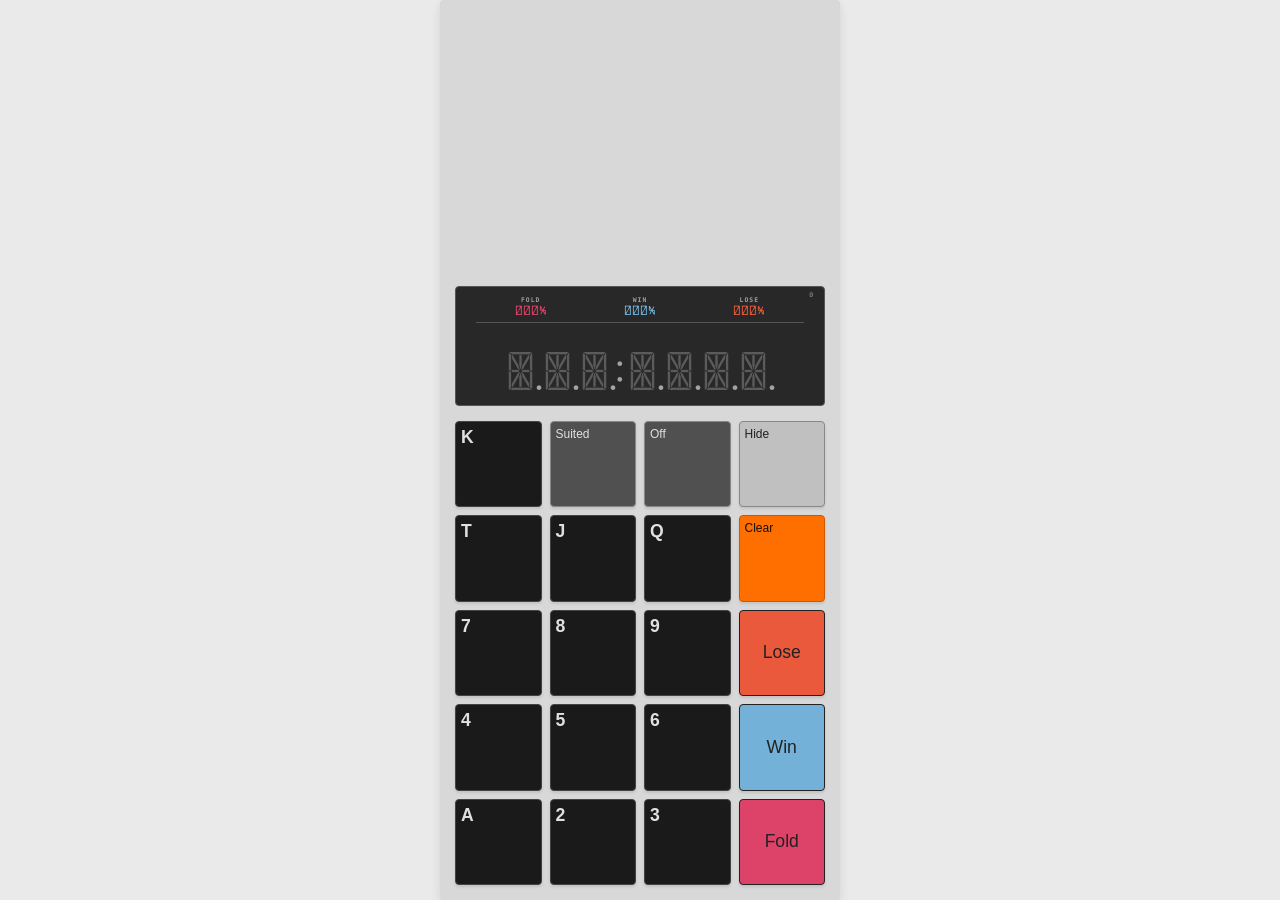
<file: index.html>
<!DOCTYPE html>
<html lang="en">
<head>
    <meta charset="UTF-8">
    <meta name="viewport" content="width=device-width, initial-scale=1.0, viewport-fit=cover">
    <title>Poker Hand Logger</title>
    
    <!-- PWA Meta Tags -->
    <meta name="description" content="Log and track your poker hand results">
    <meta name="theme-color" content="#282828">
    
    <!-- iOS specific meta tags -->
    <meta name="apple-mobile-web-app-capable" content="yes">
    <meta name="apple-mobile-web-app-status-bar-style" content="black-translucent">
    <meta name="apple-mobile-web-app-title" content="Poker Log">
    
    <!-- iOS icons -->
    <link rel="apple-touch-icon" href="icons/apple-icon-180x180.png">
    <link rel="apple-touch-icon" sizes="152x152" href="icons/apple-icon-152x152.png">
    <link rel="apple-touch-icon" sizes="180x180" href="icons/apple-icon-180x180.png">
    <link rel="apple-touch-icon" sizes="167x167" href="icons/apple-icon-167x167.png">
    
    <!-- iOS splash screens -->
    <link rel="apple-touch-startup-image" href="icons/apple-splash-2048-2732.png" media="(device-width: 1024px) and (device-height: 1366px) and (-webkit-device-pixel-ratio: 2) and (orientation: portrait)">
    <link rel="apple-touch-startup-image" href="icons/apple-splash-1668-2388.png" media="(device-width: 834px) and (device-height: 1194px) and (-webkit-device-pixel-ratio: 2) and (orientation: portrait)">
    <link rel="apple-touch-startup-image" href="icons/apple-splash-1536-2048.png" media="(device-width: 768px) and (device-height: 1024px) and (-webkit-device-pixel-ratio: 2) and (orientation: portrait)">
    <link rel="apple-touch-startup-image" href="icons/apple-splash-1125-2436.png" media="(device-width: 375px) and (device-height: 812px) and (-webkit-device-pixel-ratio: 3) and (orientation: portrait)">
    <link rel="apple-touch-startup-image" href="icons/apple-splash-1242-2688.png" media="(device-width: 414px) and (device-height: 896px) and (-webkit-device-pixel-ratio: 3) and (orientation: portrait)">
    <link rel="apple-touch-startup-image" href="icons/apple-splash-828-1792.png" media="(device-width: 414px) and (device-height: 896px) and (-webkit-device-pixel-ratio: 2) and (orientation: portrait)">
    <link rel="apple-touch-startup-image" href="icons/apple-splash-1242-2208.png" media="(device-width: 414px) and (device-height: 736px) and (-webkit-device-pixel-ratio: 3) and (orientation: portrait)">
    <link rel="apple-touch-startup-image" href="icons/apple-splash-750-1334.png" media="(device-width: 375px) and (device-height: 667px) and (-webkit-device-pixel-ratio: 2) and (orientation: portrait)">
    <link rel="apple-touch-startup-image" href="icons/apple-splash-640-1136.png" media="(device-width: 320px) and (device-height: 568px) and (-webkit-device-pixel-ratio: 2) and (orientation: portrait)">
    
    <!-- PWA manifest -->
    <link rel="manifest" href="manifest.json">
    
    <!-- Favicon -->
    <link rel="shortcut icon" href="icons/favicon.ico">
    
    <!-- Main stylesheet -->
    <link rel="stylesheet" href="style.css">
</head>
<body>
    <div class="poker-logger">
        <div class="display" id="hand-display">
            <div class="stats-display">
                <span class="stat-item fold-stat">
                    <span class="stat-label">FOLD</span>
                    <span class="stat-value" id="fold-percent">000%</span>
                </span>
                <span class="stat-item win-stat">
                    <span class="stat-label">WIN</span>
                    <span class="stat-value" id="win-percent">000%</span>
                </span>
                <span class="stat-item lose-stat">
                    <span class="stat-label">LOSE</span>
                    <span class="stat-value" id="lose-percent">000%</span>
                </span>
            </div>
            <span id="main-display-text"></span>
            <span id="hand-counter" title="View History">0</span>
        </div>

        <div class="button-grid main-inputs">
            <button class="btn btn-card">K</button>
            <button class="btn btn-modifier">Suited</button>
            <button class="btn btn-modifier">Off</button>
            <button class="btn btn-action">Hide</button> 
            <button class="btn btn-card">T</button>
            <button class="btn btn-card">J</button>
            <button class="btn btn-card">Q</button>
            <button class="btn btn-action clear">Clear</button> 
            <button class="btn btn-card">7</button>
            <button class="btn btn-card">8</button>
            <button class="btn btn-card">9</button>
            <button class="btn btn-outcome lose">Lose</button>
            <button class="btn btn-card">4</button>
            <button class="btn btn-card">5</button>
            <button class="btn btn-card">6</button>
            <button class="btn btn-outcome win">Win</button>
            <button class="btn btn-card">A</button>
            <button class="btn btn-card">2</button>
            <button class="btn btn-card">3</button>
            <button class="btn btn-outcome fold">Fold</button>
        </div>
    </div>
    
    <!-- Main script -->
    <script src="script.js" defer></script>
    
    <!-- Service Worker Registration -->
    <script>
        if ('serviceWorker' in navigator) {
            window.addEventListener('load', () => {
                navigator.serviceWorker.register('./service-worker.js')
                    .then(registration => {
                        console.log('ServiceWorker registration successful with scope: ', registration.scope);
                    })
                    .catch(err => {
                        console.log('ServiceWorker registration failed: ', err);
                    });
            });
        }
    </script>
</body>
</html>
</file>
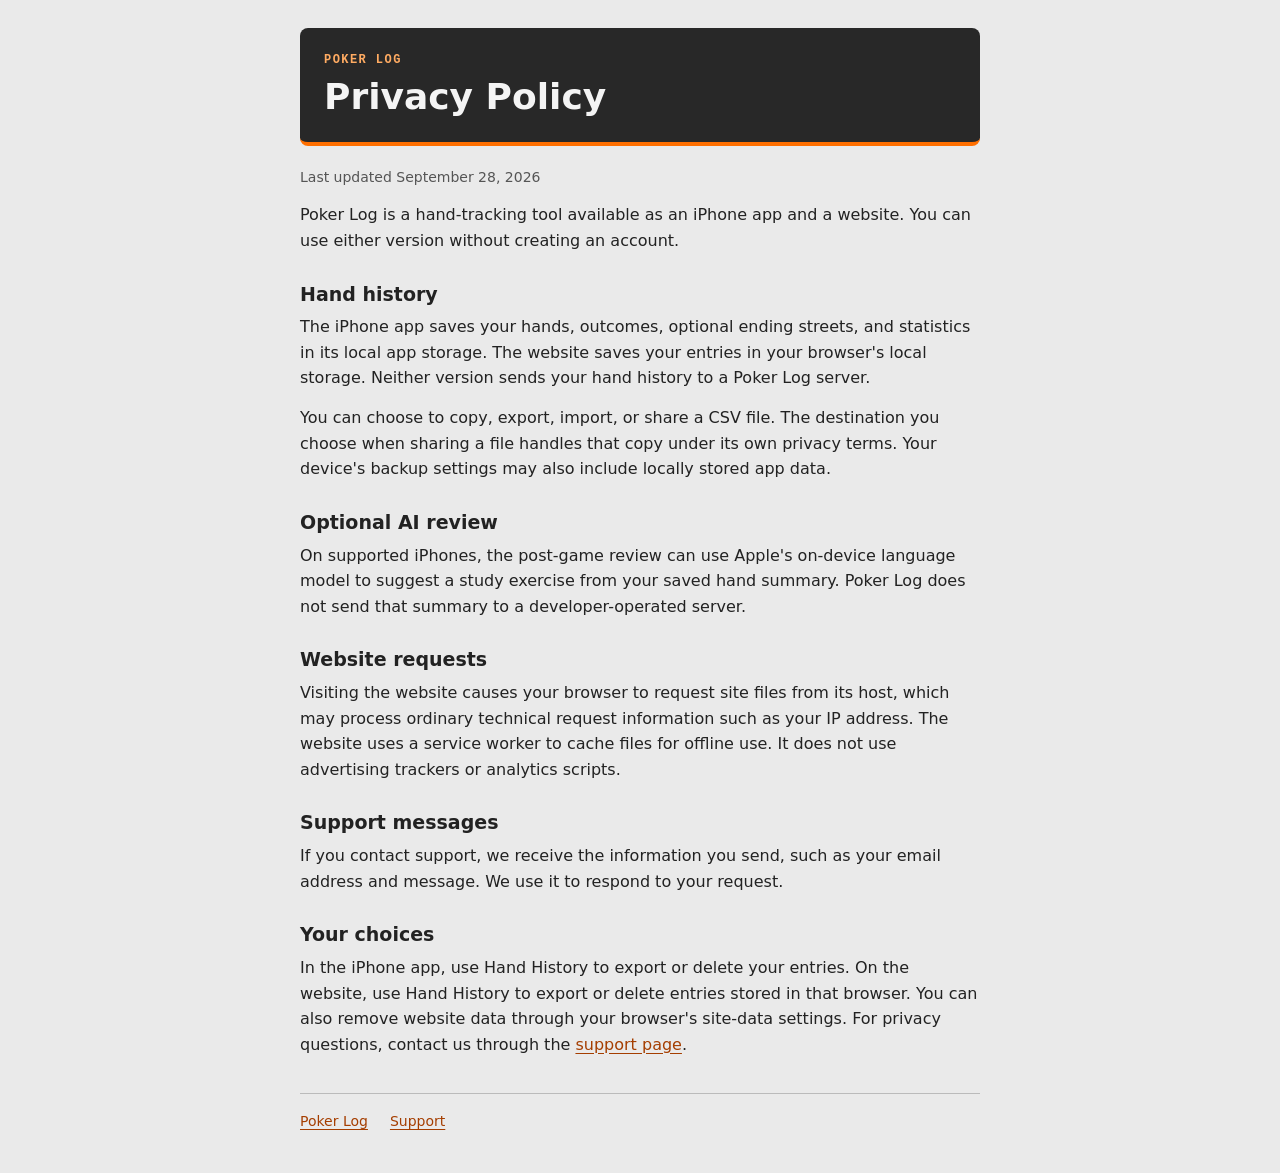
<file: privacy/index.html>
<!doctype html>
<html lang="en">
<head>
  <meta charset="utf-8">
  <meta name="viewport" content="width=device-width, initial-scale=1, viewport-fit=cover">
  <meta name="theme-color" content="#282828">
  <meta name="description" content="How Poker Log handles hand history and support messages.">
  <title>Privacy Policy · Poker Log</title>
  <link rel="stylesheet" href="../legal.css">
</head>
<body>
  <main class="page">
    <header>
      <p class="eyebrow">Poker Log</p>
      <h1>Privacy Policy</h1>
    </header>

    <p class="updated">Last updated September 28, 2026</p>
    <p>Poker Log is a hand-tracking tool available as an iPhone app and a website. You can use either version without creating an account.</p>

    <h2>Hand history</h2>
    <p>The iPhone app saves your hands, outcomes, optional ending streets, and statistics in its local app storage. The website saves your entries in your browser's local storage. Neither version sends your hand history to a Poker Log server.</p>
    <p>You can choose to copy, export, import, or share a CSV file. The destination you choose when sharing a file handles that copy under its own privacy terms. Your device's backup settings may also include locally stored app data.</p>

    <h2>Optional AI review</h2>
    <p>On supported iPhones, the post-game review can use Apple's on-device language model to suggest a study exercise from your saved hand summary. Poker Log does not send that summary to a developer-operated server.</p>

    <h2>Website requests</h2>
    <p>Visiting the website causes your browser to request site files from its host, which may process ordinary technical request information such as your IP address. The website uses a service worker to cache files for offline use. It does not use advertising trackers or analytics scripts.</p>

    <h2>Support messages</h2>
    <p>If you contact support, we receive the information you send, such as your email address and message. We use it to respond to your request.</p>

    <h2>Your choices</h2>
    <p>In the iPhone app, use Hand History to export or delete your entries. On the website, use Hand History to export or delete entries stored in that browser. You can also remove website data through your browser's site-data settings. For privacy questions, contact us through the <a href="../support/">support page</a>.</p>

    <footer>
      <a href="../">Poker Log</a>
      <a href="../support/">Support</a>
    </footer>
  </main>
</body>
</html>
</file>
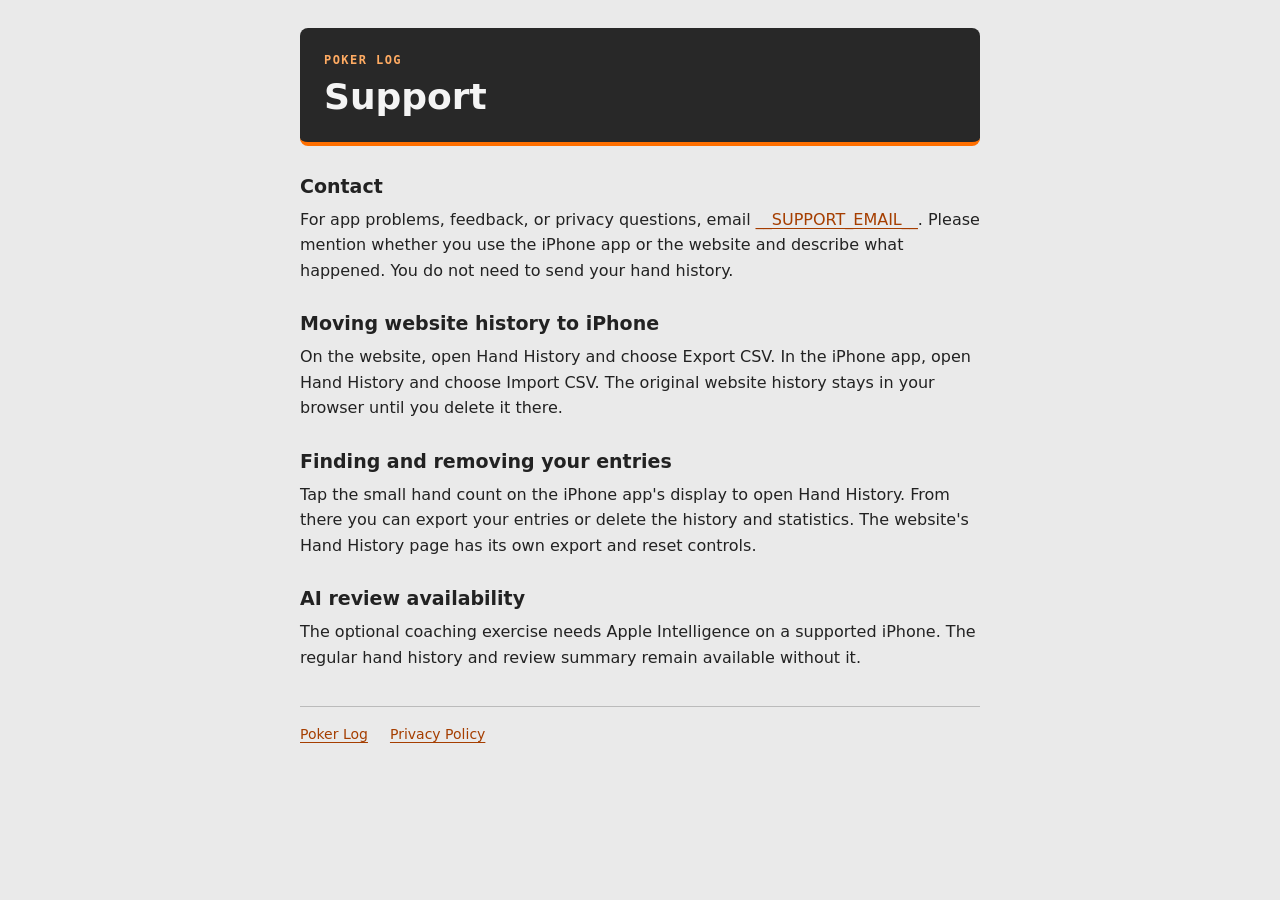
<file: support/index.html>
<!doctype html>
<html lang="en">
<head>
  <meta charset="utf-8">
  <meta name="viewport" content="width=device-width, initial-scale=1, viewport-fit=cover">
  <meta name="theme-color" content="#282828">
  <meta name="description" content="Help and contact information for Poker Log.">
  <title>Support · Poker Log</title>
  <link rel="stylesheet" href="../legal.css">
</head>
<body>
  <main class="page">
    <header>
      <p class="eyebrow">Poker Log</p>
      <h1>Support</h1>
    </header>

    <h2>Contact</h2>
    <p>For app problems, feedback, or privacy questions, email <a href="mailto:__SUPPORT_EMAIL__">__SUPPORT_EMAIL__</a>. Please mention whether you use the iPhone app or the website and describe what happened. You do not need to send your hand history.</p>

    <h2>Moving website history to iPhone</h2>
    <p>On the website, open Hand History and choose Export CSV. In the iPhone app, open Hand History and choose Import CSV. The original website history stays in your browser until you delete it there.</p>

    <h2>Finding and removing your entries</h2>
    <p>Tap the small hand count on the iPhone app's display to open Hand History. From there you can export your entries or delete the history and statistics. The website's Hand History page has its own export and reset controls.</p>

    <h2>AI review availability</h2>
    <p>The optional coaching exercise needs Apple Intelligence on a supported iPhone. The regular hand history and review summary remain available without it.</p>

    <footer>
      <a href="../">Poker Log</a>
      <a href="../privacy/">Privacy Policy</a>
    </footer>
  </main>
</body>
</html>
</file>
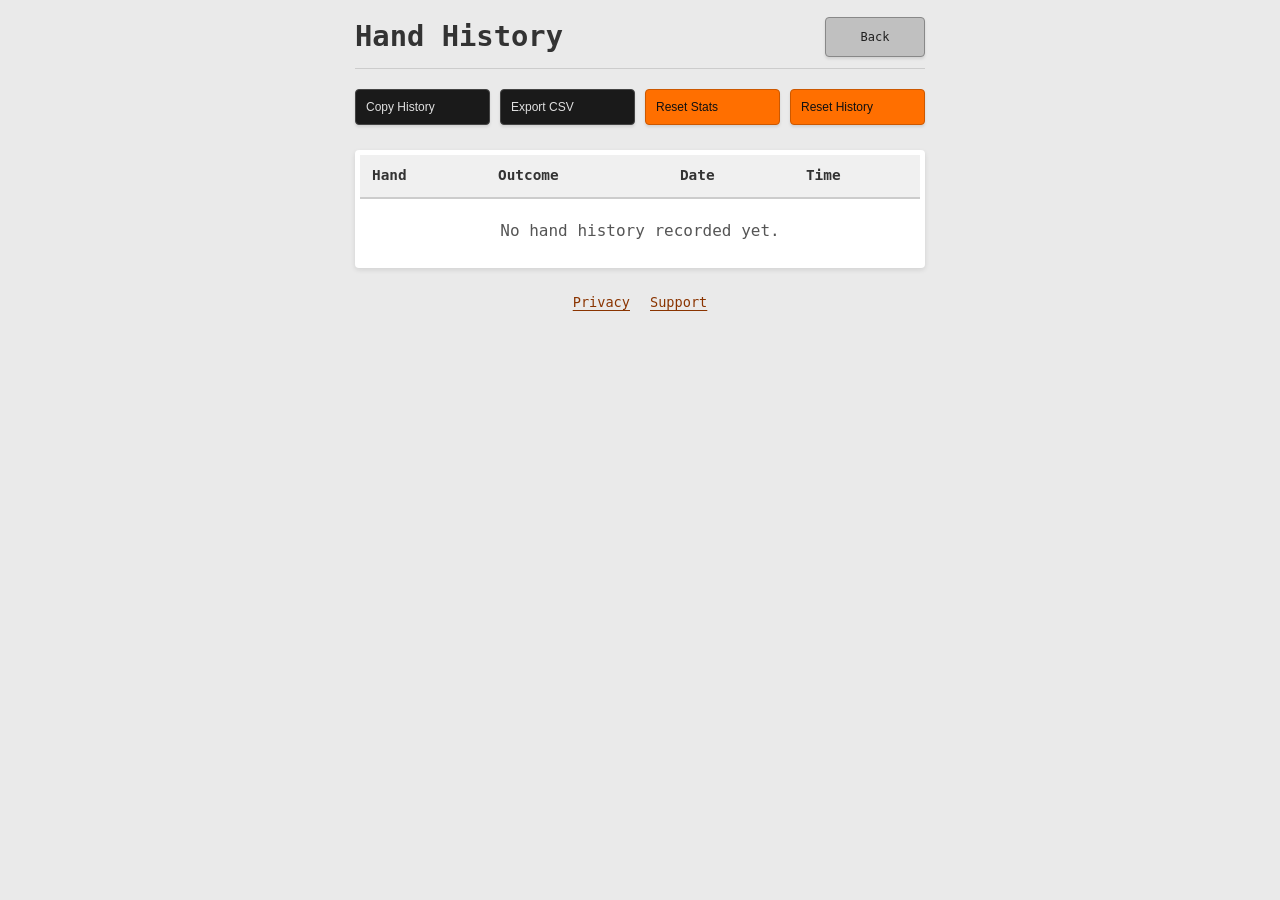
<file: history.html>
<!DOCTYPE html>
<html lang="en">
<head>
    <meta charset="UTF-8">
    <meta name="viewport" content="width=device-width, initial-scale=1.0, viewport-fit=cover">
    <title>Hand History - Poker Logger</title>
    <meta name="theme-color" content="#282828">
    <link rel="stylesheet" href="style.css">
    </head>
<body>
    <div class="history-page-container">
        <header class="history-header">
            <h1>Hand History</h1>
            <a href="index.html" class="btn back-button">Back</a>
        </header>

        <div class="history-actions">
            <button class="btn btn-action history-action-btn" id="copy-history-btn">Copy History</button>
            <button class="btn btn-action history-action-btn" id="export-history-btn">Export CSV</button>
            <button class="btn btn-action history-action-btn reset-stats" id="reset-stats-btn">Reset Stats</button>
            <button class="btn btn-action history-action-btn reset-history" id="reset-history-btn">Reset History</button>
        </div>

        <div class="history-table-container">
            <table class="history-table">
                <thead>
                    <tr>
                        <th>Hand</th>
                        <th>Outcome</th>
                        <th>Date</th>
                        <th>Time</th>
                    </tr>
                </thead>
                <tbody id="history-table-body">
                    </tbody>
            </table>
            <p id="no-history-message" style="display: none; text-align: center; padding: 20px; color: #555;">No hand history recorded yet.</p>
        </div>

        <nav class="history-info-links" aria-label="Information">
            <a href="privacy/">Privacy</a>
            <a href="support/">Support</a>
        </nav>

    </div> <script src="history.js" defer></script>
</body>
</html>
</file>
<file: style.css>
@font-face {
  font-family: 'DS14ML'; /* Name you'll use in CSS */
  src: url('DS14ML.woff2') format('woff2'), /* Path to your font file (modern) */
       url('DS14ML.woff') format('woff');  /* Path to your font file (older) */
  font-weight: normal;
  font-style: normal;
}
/* Basic Reset & Body Styling */
:root {
    --bg-color: #EAEAEA;      /* Light grey background */
    --display-bg: #282828;   /* Darker display background */
    --button-bg: #C0C0C0;    /* Lighter STANDARD button grey (like KO II light buttons) */
    --button-text: #202020; /* Darker text for standard buttons */
    --button-card-bg: #1A1A1A; /* NEAR BLACK for card buttons */
    --button-card-text: #E0E0E0; /* Light text for card buttons */
    --accent-color: #FF6F00; /* Orange accent */
    --accent-text: #111111;  /* Dark text for accent buttons */
    --text-color: #1a1a1a;   /* Main text color (unused here yet) */
    --display-text: #F5F5F5; /* Text color for the display */
    --border-radius: 4px;    /* Subtle rounding */
    --gap: 8px;              /* Gap between grid items */
    --safe-area-inset-top: env(safe-area-inset-top, 0px);
    --safe-area-inset-bottom: env(safe-area-inset-bottom, 0px);
}

* {
    box-sizing: border-box;
    margin: 0;
    padding: 0;
    -webkit-tap-highlight-color: transparent; /* Remove tap highlight on iOS */
}

html, body {
    height: 100%;
    font-family: monospace, sans-serif;
    background-color: var(--bg-color);
    color: var(--text-color);
    line-height: 1.5;
    overscroll-behavior: none; /* Prevent pull-to-refresh */
    user-select: none; /* Prevent text selection */
    -webkit-user-select: none;
    -webkit-touch-callout: none; /* Prevent iOS callout on long-press */
}

/* PWA specific styling */
body.pwa-mode {
    /* Apply safe area insets for notches, home indicators, etc. */
    padding-top: var(--safe-area-inset-top);
    padding-bottom: var(--safe-area-inset-bottom);
}

/* Main Container */
.poker-logger {
    max-width: 400px; /* Max width for larger screens */
    min-height: 100vh; /* Ensure it takes at least full viewport height */
    margin: 0 auto;   /* Center horizontally */
    padding: 15px;
    padding-top: max(15px, var(--safe-area-inset-top));
    padding-bottom: max(15px, var(--safe-area-inset-bottom));
    background-color: #D8D8D8; /* Slightly different grey for the main panel */
    display: flex;
    justify-content: flex-end;
    flex-direction: column;
    gap: 15px;
    border-radius: var(--border-radius);
    box-shadow: 0 4px 10px rgba(0,0,0,0.1);
}

/* Add/Modify these CSS rules */

/* Display Area (Parent) */
.display {
    background-color: var(--display-bg);
    border-radius: var(--border-radius);
    font-family: 'DS14ML', monospace;
    font-weight: normal;
    min-height: 120px; /* Increased height for stats */
    padding: 10px 20px; /* Adjust padding */
    border: 1px solid #555;
    position: relative; /* Crucial for positioning children */
    line-height: 1.2;
    letter-spacing: 3px;
    overflow: hidden;
    display: flex; /* Use flexbox */
    flex-direction: column; /* Stack items vertically */
    justify-content: space-between; /* Space between stats and main display */
    align-items: center; /* Center items horizontally */
    gap: 10px; /* Optional gap between rows */
}

/* Stats Row Container */
.stats-display {
    display: flex;
    justify-content: space-around; /* Space out stat items */
    align-items: center;
    width: 100%; /* Take full width */
    font-size: 0.5em; /* Smaller font for stats */
    font-family: monospace, sans-serif; /* Use a clearer font for stats */
    letter-spacing: 1px;
    padding-bottom: 5px; /* Space below stats */
    border-bottom: 1px solid #555; /* Optional separator line */
    flex-shrink: 0; /* Prevent shrinking */
}

/* Individual Stat Item (Label + Value) */
.stat-item {
    display: flex;
    flex-direction: column; /* Stack label above value */
    align-items: center;
    text-align: center;
}

/* Stat Label Styling */
.stat-label {
    font-weight: bold;
    font-size: 0.8em; /* Slightly smaller label */
    color: #a0a0a0; /* Muted label color */
    margin-bottom: 2px;
}

/* Stat Value Styling */
.stat-value {
    font-family: 'DS14ML', monospace;
    font-weight: bold;
    font-size: 1.1em; /* Make value slightly larger */
    min-width: 3ch; /* Ensure minimum width for alignment (e.g., 100%) */
    display: inline-block;
}

/* Color coding for stat values */
.fold-stat .stat-value {
    color: rgb(221, 66, 105);
}
.win-stat .stat-value {
    color: rgb(116, 177, 217);
}
.lose-stat .stat-value {
    color: rgb(235, 89, 60);
}

/* Existing Main Display Text Area */
#main-display-text {
    font-size: 2.4em; /* Restore main font size */
    font-family: 'DS14ML', monospace; /* Ensure correct font */
    letter-spacing: 3px; /* Restore letter spacing */
    line-height: 1.2;
    white-space: pre;
    color: var(--display-text); /* Needed since parent doesn't set color */
    width: 100%; /* Allow text align to work */
    text-align: center;
}

/* Existing Character Span Styles */
.display-char {
    display: inline-block;
}
.display-char.muted {
    color: rgba(245, 245, 245, 0.25);
}
.display-char.active {
    color: var(--display-text); /* Use main display text color */
}
.display-char.separator {
    color: var(--display-text);
    opacity: 0.6;
}

/* Hand Counter CSS (Remains the same) */
#hand-counter {
    position: absolute;
    top: 5px;
    right: 10px;
    font-size: 0.4em;
    font-family: monospace, sans-serif;
    color: #a0a0a0;
    font-weight: normal;
    line-height: 1;
    letter-spacing: 1px;
    z-index: 3;
}

/* Grid Container for Buttons */
.button-grid {
    display: grid;
    gap: var(--gap);
}

/* Specific Grid Layouts */
.main-inputs {
    grid-template-columns: repeat(4, 1fr); /* 4 columns for the main 4x4 grid */
}

/* General Button Styling */
.btn {
    border: none;
    background-color: var(--button-bg); /* Default to LIGHTER gray now */
    color: var(--button-text); /* Default to DARKER text */
    padding: 10px; /* Base padding */
    border-radius: var(--border-radius);
    font-size: 1.1em;
    cursor: pointer;
    transition: background-color 0.2s ease, transform 0.1s ease;
    display: flex; /* Keep flex for alignment */
    justify-content: center; /* Default center */
    align-items: center;   /* Default center */
    text-align: center;
    min-height: 50px; /* Minimum height */
    user-select: none; /* Prevent text selection on click/drag */
    border: 1px solid #888; /* Adjust border for lighter buttons */
    box-shadow: 0 2px 3px rgba(0,0,0,0.1);
    position: relative; /* Needed for potential future pseudo-elements if desired */
}

/* Style ALL buttons within the main 4x4 grid to be squarish */
.main-inputs .btn {
   aspect-ratio: 1 / 1; /* Attempt to keep them square */
   padding: 5px; /* Reset padding for square buttons */
}

/* Style for CARD RANK buttons (A-2) */
.btn-card {
    background-color: var(--button-card-bg); /* Dark background */
    color: var(--button-card-text);      /* Light text color */
    border-color: #444;                  /* Darker border */
    justify-content: flex-start;         /* Align text horizontal start (left) */
    align-items: flex-start;             /* Align text vertical start (top) */
    padding: 0.3em 0.4em;                /* Fine-tune padding for top-left */
    font-size: 1.1em;                    /* Adjust font size if needed */
    font-weight: bold;                   /* Make rank stand out */
}

/* Style for Modifier buttons (S, O) - using default light button style now */
.btn-modifier {
    color: var(--button-card-text);
    background-color: #505050;
    font-size: .75em;
    justify-content: flex-start;         /* Align text horizontal start (left) */
    align-items: flex-start;             /* Align text vertical start (top) */
}

/* Style for Action buttons (Hide, Clr) */
.btn-action {
    font-size: .75em;
    justify-content: flex-start;         /* Align text horizontal start (left) */
    align-items: flex-start;             /* Align text vertical start (top) */
}

.btn-action.clear { /* Example: making Clr button use accent color */
     background-color: var(--accent-color);
     color: var(--accent-text);
     border-color: #cc5800;
}
.history-page-container {
    max-width: 600px; /* Allow wider view for table */
    margin: 0 auto;
    padding: max(15px, var(--safe-area-inset-top)) 15px max(15px, var(--safe-area-inset-bottom));
    font-family: monospace, sans-serif; /* Use a more readable font for history */
}

.history-header {
    display: flex;
    justify-content: space-between;
    align-items: center;
    margin-bottom: 20px;
    padding-bottom: 10px;
    border-bottom: 1px solid #ccc;
}

.history-header h1 {
    color: #333;
    font-size: 1.8em;
    margin: 0;
}

.back-button {
    /* Inherits .btn styles */
    font-size: .75em;
    text-decoration: none; /* For <a> tag */
    min-height:25px;
    min-width: 100px;
}

.history-actions {
    display: grid;
    grid-template-columns: repeat(auto-fit, minmax(120px, 1fr)); /* Responsive grid */
    gap: 10px;
    margin-bottom: 25px;
}

/* Style action buttons on history page */
.history-action-btn {
    /* Inherits .btn styles */
    padding: 10px;
    min-height: 25px;
    background-color: var(--button-card-bg); /* Dark background */
    color: var(--button-card-text);      /* Light text color */
    border-color: #444;                  /* Darker border */

}

/* Destructive action buttons */
.history-action-btn.reset-stats,
.history-action-btn.reset-history {
    background-color: var(--accent-color);
    color: var(--accent-text);
    border-color: #cc5800;

}
.history-action-btn.reset-stats:hover,
.history-action-btn.reset-history:hover {
    background-color: #d94444;
}

/* Feedback for copy button */
#copy-history-btn.copied-feedback {
    background-color: #1565C0; /* Blue feedback color */
    color: white;
    border-color: #104e8b;
    transition: background-color 0.1s ease-out;
}


/* History Table */
.history-table-container {
    overflow-x: auto; /* Allow horizontal scroll on small screens */
    background-color: #fff;
    border-radius: var(--border-radius);
    box-shadow: 0 2px 5px rgba(0,0,0,0.1);
    padding: 5px; /* Add some padding around the table */
}

.history-info-links {
    display: flex;
    justify-content: center;
    gap: 20px;
    padding: 24px 0 8px;
    font-size: 0.85em;
}

.history-info-links a {
    color: #8a3400;
    text-underline-offset: 3px;
}

.history-table {
    width: 100%;
    border-collapse: collapse; /* Clean look */
    font-size: 0.9em;
}

.history-table thead {
    background-color: #f0f0f0; /* Light grey header */
    color: #333;
    border-bottom: 2px solid #ccc;
}

.history-table th,
.history-table td {
    padding: 10px 12px; /* Cell padding */
    text-align: left;
    border-bottom: 1px solid #eee; /* Light lines between rows */
}

.history-table th {
    font-weight: 600; /* Bolder header text */
}

.history-table tbody tr:nth-child(even) {
    background-color: #f9f9f9; /* Subtle striping */
}

.history-table tbody tr:hover {
    background-color: #e9e9e9; /* Hover effect */
}

/* Align outcome/time if desired */
.history-table td:nth-child(2), /* Outcome column */
.history-table td:nth-child(4) { /* Time column */
   /* text-align: center; */ /* Optional */
}

/* Specific Outcome Styling (Win/Lose/Fold) */
.btn-outcome.win {
    background-color: rgb(116, 177, 217); 
    color: #222222;
    border-color: #222;
    justify-content: center; /* Override card style if needed */
    align-items: center;   /* Override card style if needed */
}
 .btn-outcome.lose {
    background-color: rgb(235, 89, 60); 
    color: #222222;
    border-color: #222;
    justify-content: center; /* Override card style if needed */
    align-items: center;   /* Override card style if needed */
}
.btn-outcome.fold { /* Fold is now ACCENT as per user HTML example */
    background-color: rgb(221, 66, 105);
    color: #222222;
    border-color: #222;
    justify-content: center; /* Override card style if needed */
    align-items: center;   /* Override card style if needed */
}

/* Interaction States */
.btn:hover {
    filter: brightness(1.1); /* Adjusted brightness for lighter/darker buttons */
}
.btn-card:hover {
    filter: brightness(1.3); /* Make dark buttons brighten more */
}

.btn:active {
    transform: scale(0.96);
    filter: brightness(0.9);
    box-shadow: inset 0 2px 4px rgba(0,0,0,0.2);
}

/* Add minimal button active states for iOS */
@media (hover: none) {
    .btn:active {
        transform: scale(0.96);
        opacity: 0.8;
    }
}

/* Installation prompt */
.install-prompt {
    position: fixed;
    bottom: 0;
    left: 0;
    right: 0;
    background: #333;
    color: white;
    padding: 12px;
    text-align: center;
    display: none; /* Hidden by default */
    z-index: 9999;
    font-family: sans-serif;
    box-shadow: 0 -2px 10px rgba(0,0,0,0.2);
}

.install-prompt.visible {
    display: block;
    animation: slideUp 0.3s forwards;
}

.install-prompt button {
    background: var(--accent-color);
    color: white;
    border: none;
    padding: 8px 16px;
    border-radius: 4px;
    margin-left: 8px;
    font-weight: bold;
    cursor: pointer;
}

.install-prompt .close {
    position: absolute;
    right: 12px;
    top: 12px;
    font-size: 18px;
    background: none;
    border: none;
    color: #aaa;
    cursor: pointer;
}

@keyframes slideUp {
    from { transform: translateY(100%); }
    to { transform: translateY(0); }
}
</file>
<file: legal.css>
:root {
  color-scheme: light;
  --paper: #eaeaea;
  --ink: #222;
  --panel: #282828;
  --accent: #ff6f00;
}

* { box-sizing: border-box; }

body {
  margin: 0;
  background: var(--paper);
  color: var(--ink);
  font: 16px/1.6 system-ui, -apple-system, BlinkMacSystemFont, "Segoe UI", sans-serif;
}

.page {
  width: min(100% - 36px, 680px);
  margin: 0 auto;
  padding: max(28px, env(safe-area-inset-top)) 0 max(40px, env(safe-area-inset-bottom));
}

header {
  background: var(--panel);
  color: #f4f4f4;
  padding: 24px;
  border-radius: 8px;
  border-bottom: 4px solid var(--accent);
}

.eyebrow {
  margin: 0 0 6px;
  color: #ffab62;
  font: 700 12px/1.4 ui-monospace, SFMono-Regular, Menlo, monospace;
  letter-spacing: .12em;
  text-transform: uppercase;
}

h1 { margin: 0; font-size: clamp(26px, 6vw, 36px); line-height: 1.2; }
h2 { margin: 28px 0 6px; font-size: 19px; line-height: 1.3; }
p, ul { margin: 8px 0 14px; }
li { margin: 5px 0; }
a { color: #a53e00; text-underline-offset: 3px; }
a:hover { color: #762b00; }
a:focus-visible { outline: 3px solid var(--accent); outline-offset: 3px; }
.updated { color: #555; font-size: 14px; margin-top: 20px; }

footer {
  margin-top: 36px;
  padding-top: 16px;
  border-top: 1px solid #bbb;
  display: flex;
  flex-wrap: wrap;
  gap: 10px 22px;
  font-size: 14px;
}

@media (prefers-color-scheme: dark) {
  :root { color-scheme: dark; --paper: #161616; --ink: #e7e7e7; }
  header { background: #252525; }
  a { color: #ff9b4f; }
  a:hover { color: #ffc08b; }
  .updated { color: #aaa; }
  footer { border-color: #555; }
}
</file>
